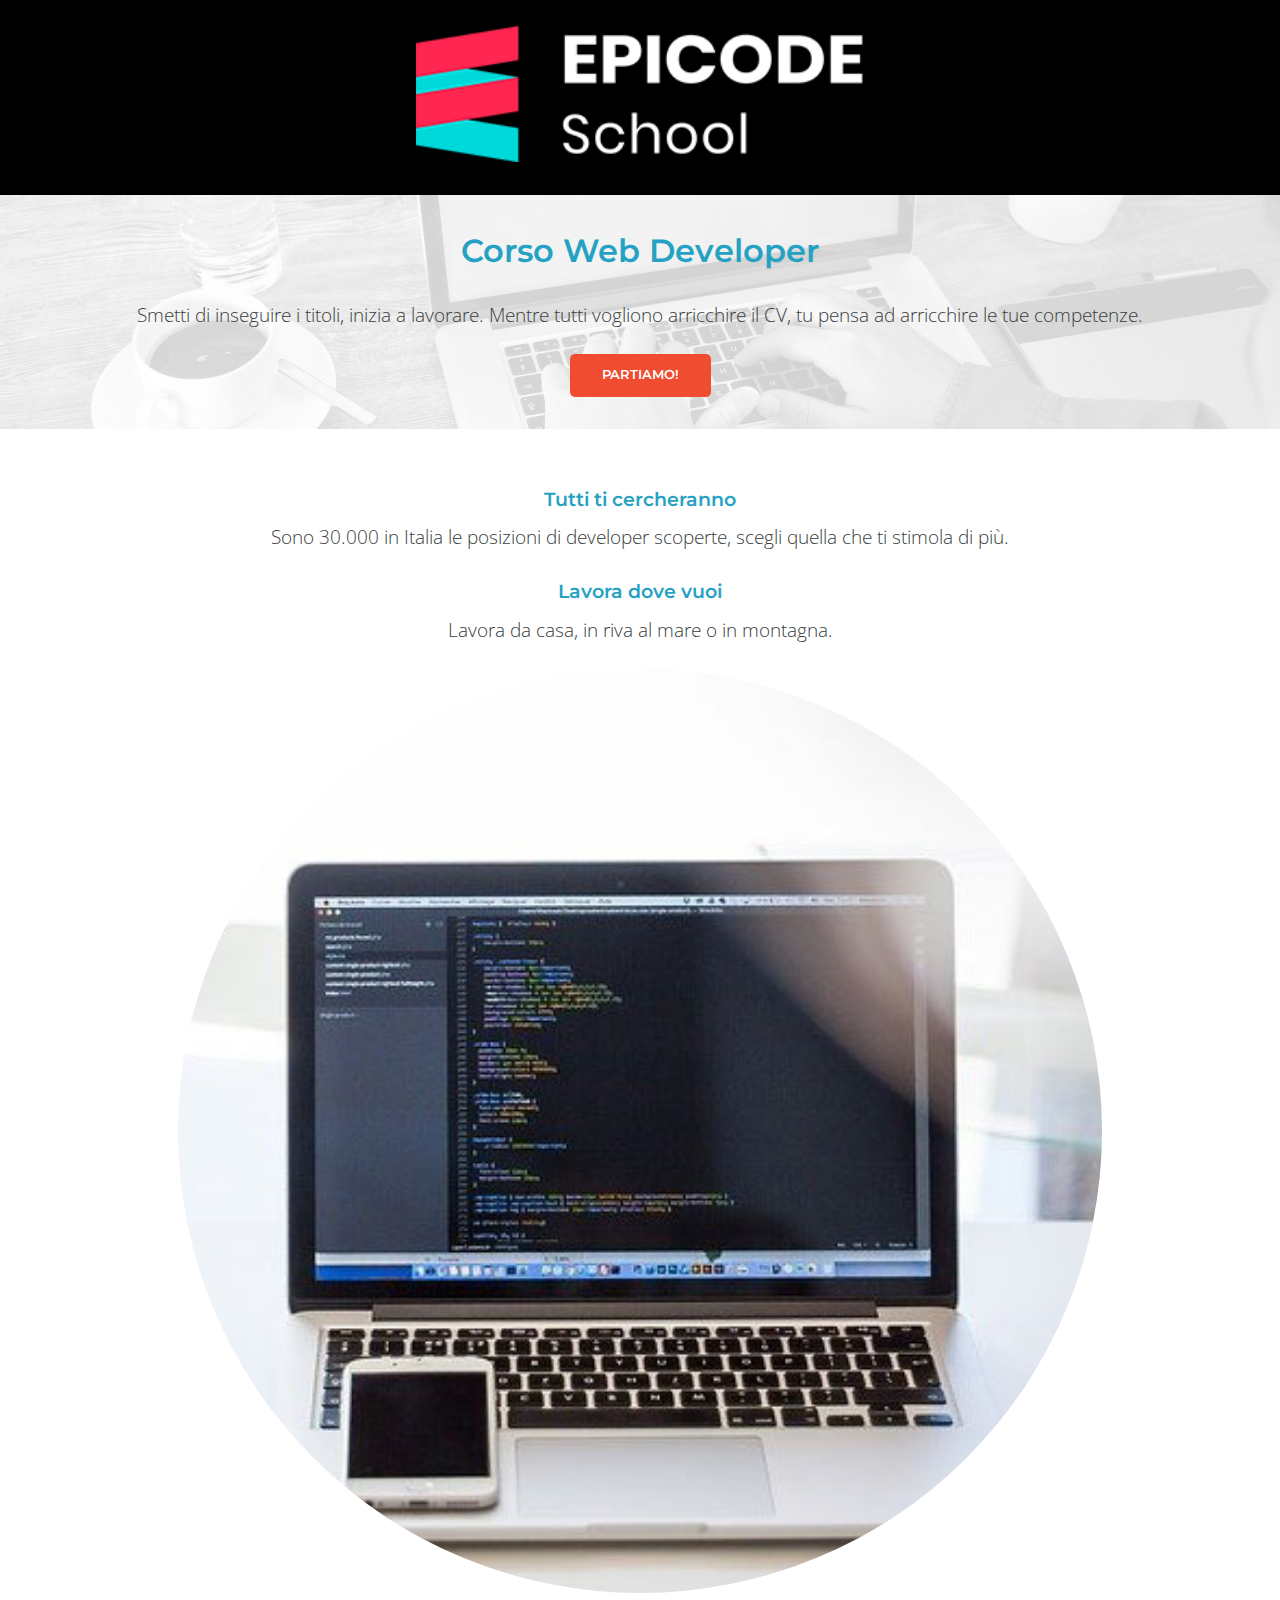
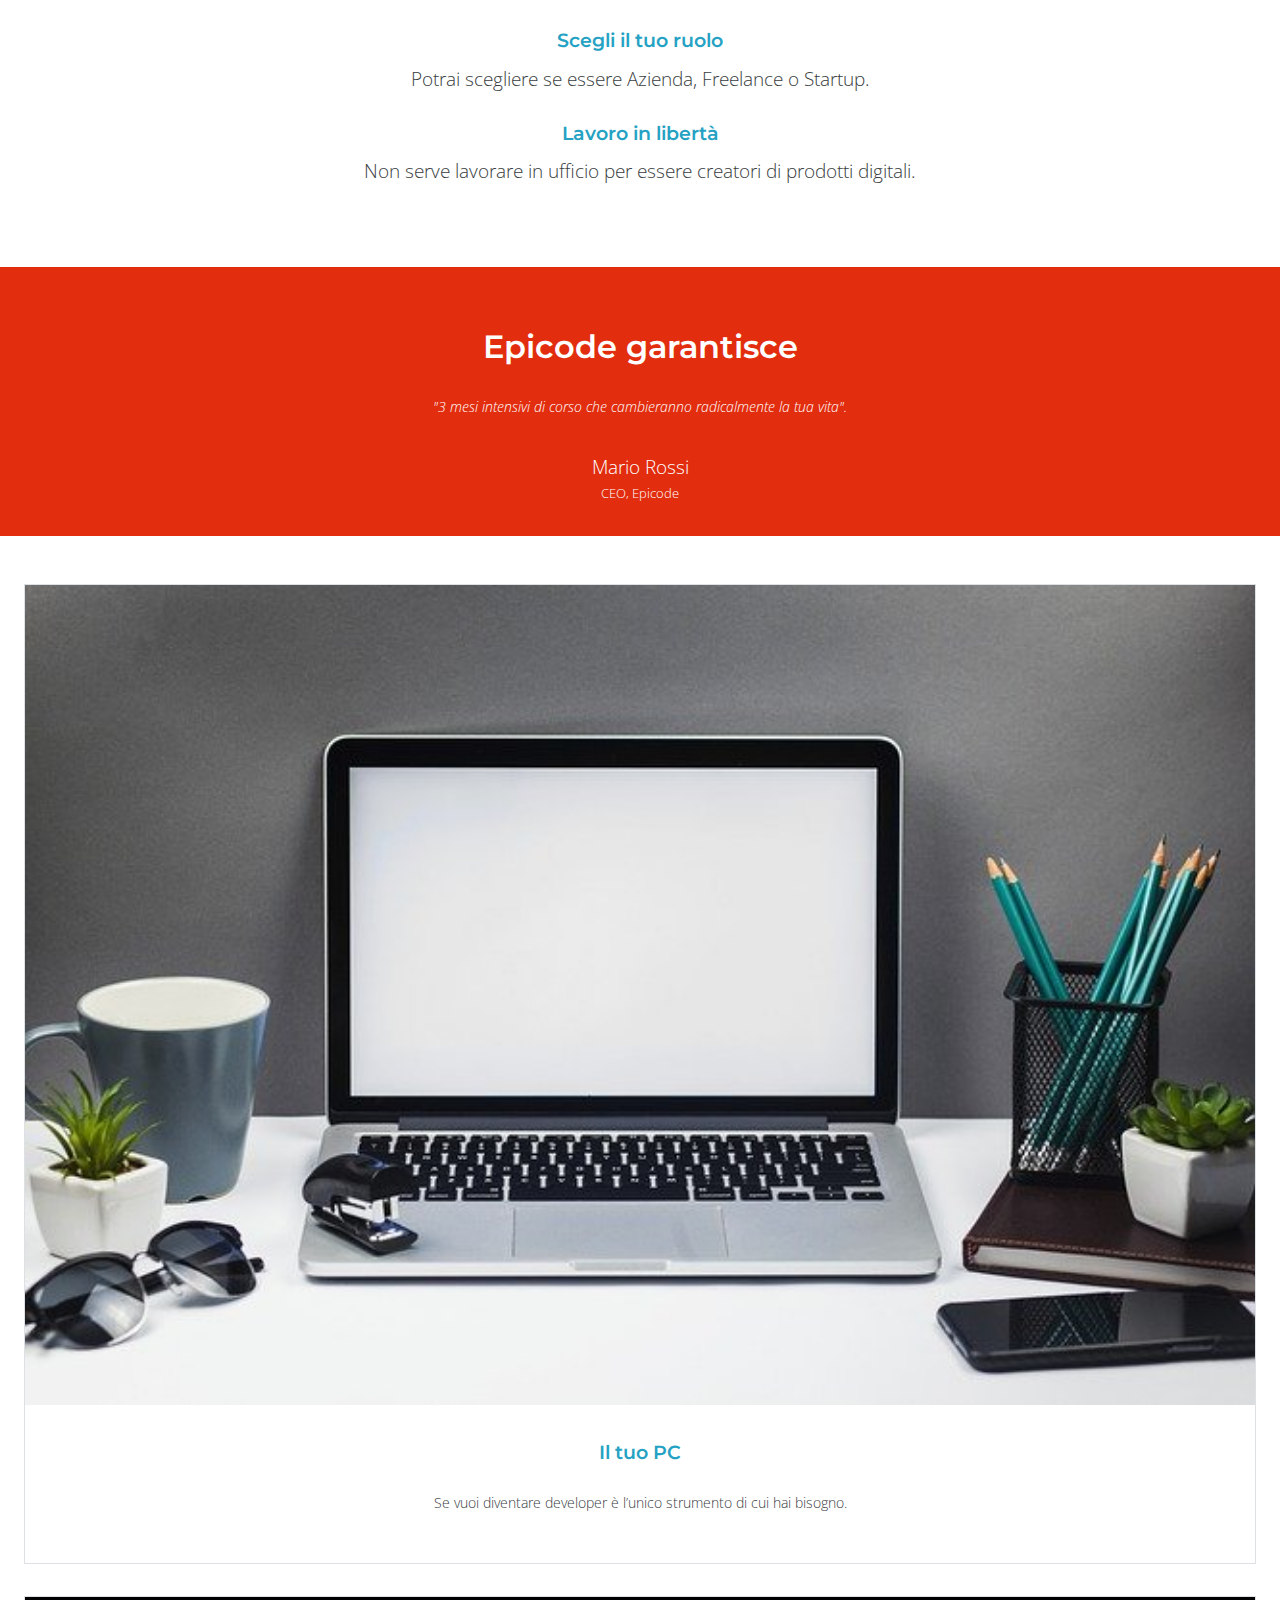
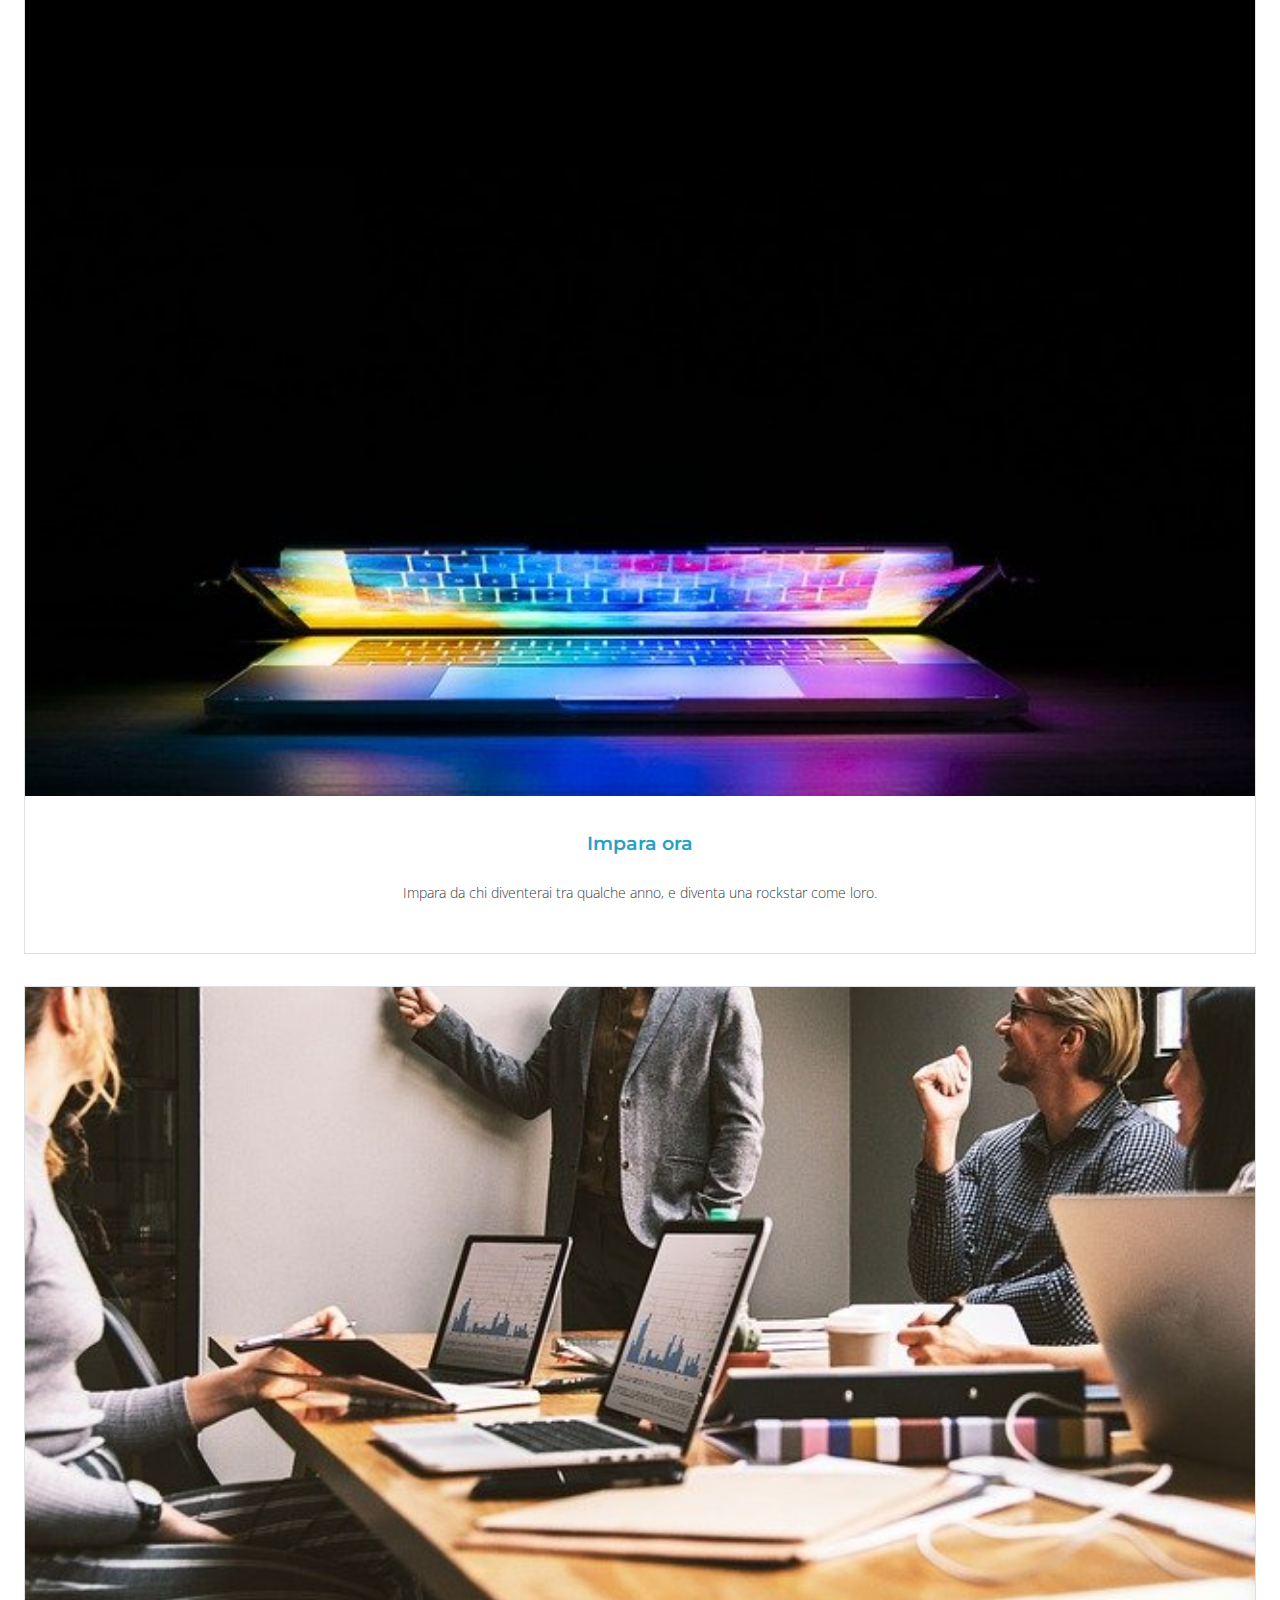
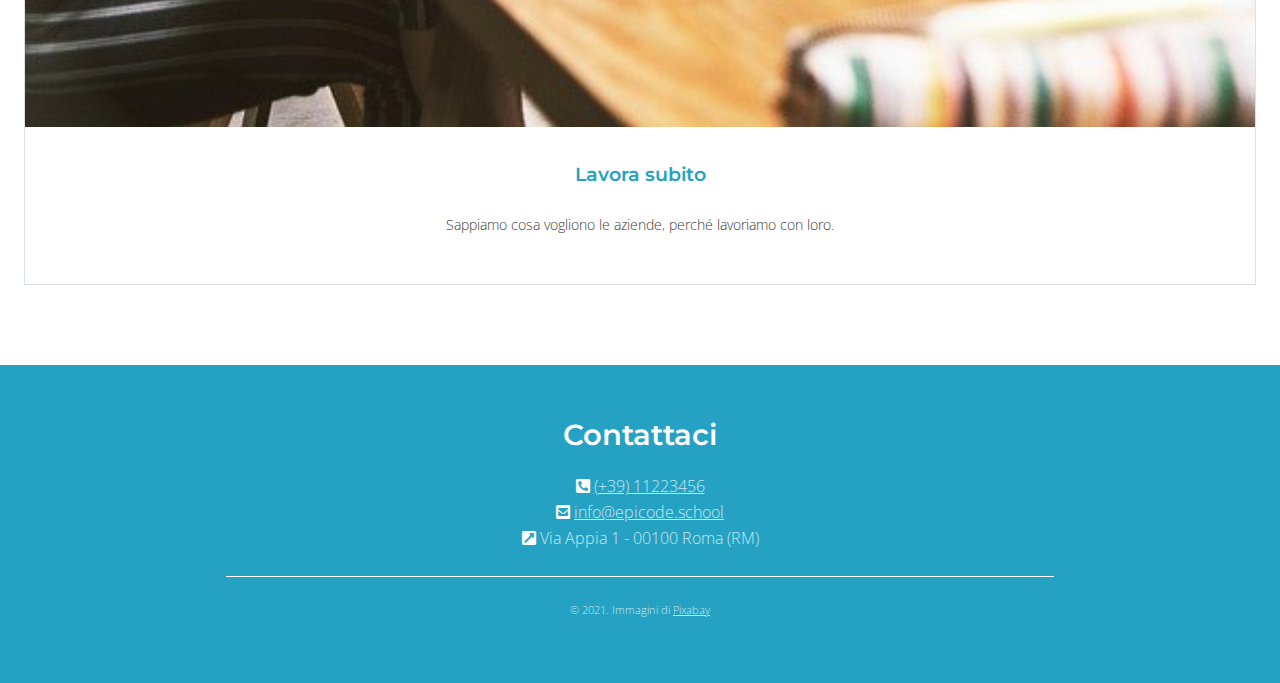
<file: index.html>
<!DOCTYPE html>
<html lang="en">
  <head>
    <meta charset="UTF-8" />
    <meta name="viewport" content="width=device-width, initial-scale=1.0" />
    <meta name="description" content="Da zero a Epicode con i corsi completi per diventare uno sviluppatore professionista in 3 mesi." />
    <link rel="stylesheet" href="./assets/css/reset.css" />
    <link
      rel="stylesheet"
      href="https://cdnjs.cloudflare.com/ajax/libs/font-awesome/5.15.4/css/all.min.css"
      integrity="sha512-1ycn6IcaQQ40/MKBW2W4Rhis/DbILU74C1vSrLJxCq57o941Ym01SwNsOMqvEBFlcgUa6xLiPY/NS5R+E6ztJQ=="
      crossorigin="anonymous"
      referrerpolicy="no-referrer"
    />
    <link rel="stylesheet" href="./assets/css/style.css" />
    <title>Corso Web Developer - Epicode school</title>
  </head>
  <body>
    <header>
      <img src="./assets/images/logo.png" alt="logo Epicode" />
    </header>
    <main>
      <section class="hero p_inline">
        <div class="text">
          <h1 class="lightblue h_tstyle">Corso Web Developer</h1>
          <p>Smetti di inseguire i titoli, inizia a lavorare. Mentre tutti vogliono arricchire il CV, tu pensa ad arricchire le tue competenze.</p>
        </div>
        <button class="h_tstyle">PARTIAMO!</button>
      </section>
      <article class="p_inline">
        <div class="text">
          <h4 class="lightblue h_tstyle">Tutti ti cercheranno</h4>
          <p>Sono 30.000 in Italia le posizioni di developer scoperte, scegli quella che ti stimola di più.</p>
        </div>
        <div class="text">
          <h4 class="lightblue h_tstyle">Lavora dove vuoi</h4>
          <p>Lavora da casa, in riva al mare o in montagna.</p>
        </div>
        <img src="./assets/images/notebook.jpg" alt="Foto di un computer con delle righe di codice sullo schermo" />
        <div class="text">
          <h4 class="lightblue h_tstyle">Scegli il tuo ruolo</h4>
          <p>Potrai scegliere se essere Azienda, Freelance o Startup.</p>
        </div>
        <div class="text">
          <h4 class="lightblue h_tstyle">Lavoro in libertà</h4>
          <p>Non serve lavorare in ufficio per essere creatori di prodotti digitali.</p>
        </div>
      </article>
      <section class="testimonianze p_inline">
        <h3 class="h_tstyle">Epicode garantisce</h3>
        <p>"3 mesi intensivi di corso che cambieranno radicalmente la tua vita".</p>
        <p>Mario Rossi</p>
        <p>CEO, Epicode</p>
      </section>
      <section class="card_container p_inline">
        <div class="card">
          <img src="./assets/images/foto1.jpg" alt="computer su una scrivania" />
          <h6 class="lightblue h_tstyle">Il tuo PC</h6>
          <p>Se vuoi diventare developer è l’unico strumento di cui hai bisogno.</p>
        </div>
        <div class="card">
          <img src="./assets/images/foto2.jpg" alt="compiuter quasi chiuso con i colori rgb sullo schermo" />
          <h6 class="lightblue h_tstyle">Impara ora</h6>
          <p>Impara da chi diventerai tra qualche anno, e diventa una rockstar come loro.</p>
        </div>
        <div class="card">
          <img src="./assets/images/foto3.jpg" alt="sala riunioni" />
          <h6 class="lightblue h_tstyle">Lavora subito</h6>
          <p>Sappiamo cosa vogliono le aziende, perché lavoriamo con loro.</p>
        </div>
      </section>
    </main>
    <footer class="p_inline">
      <div>
        <h3 class="h_tstyle">Contattaci</h3>
        <p><i class="fas fa-phone-square-alt"></i> <a href="tel:+39 11223456">&lpar;+39&rpar; 11223456</a></p>
        <p><i class="fas fa-envelope-square"></i> <a href="mailto:info@epicode.school">info@epicode.school</a></p>
        <p><i class="fas fa-external-link-square-alt"></i> Via Appia 1 - 00100 Roma &lpar;RM&rpar;</p>
        <div class="copy">
          <div class="linea"></div>
          <p class="copyright">&copy; 2021. Immagini di <a href="https://pixabay.com/it/" target="_blank">Pixabay</a></p>
        </div>
      </div>
    </footer>
  </body>
</html>
</file>
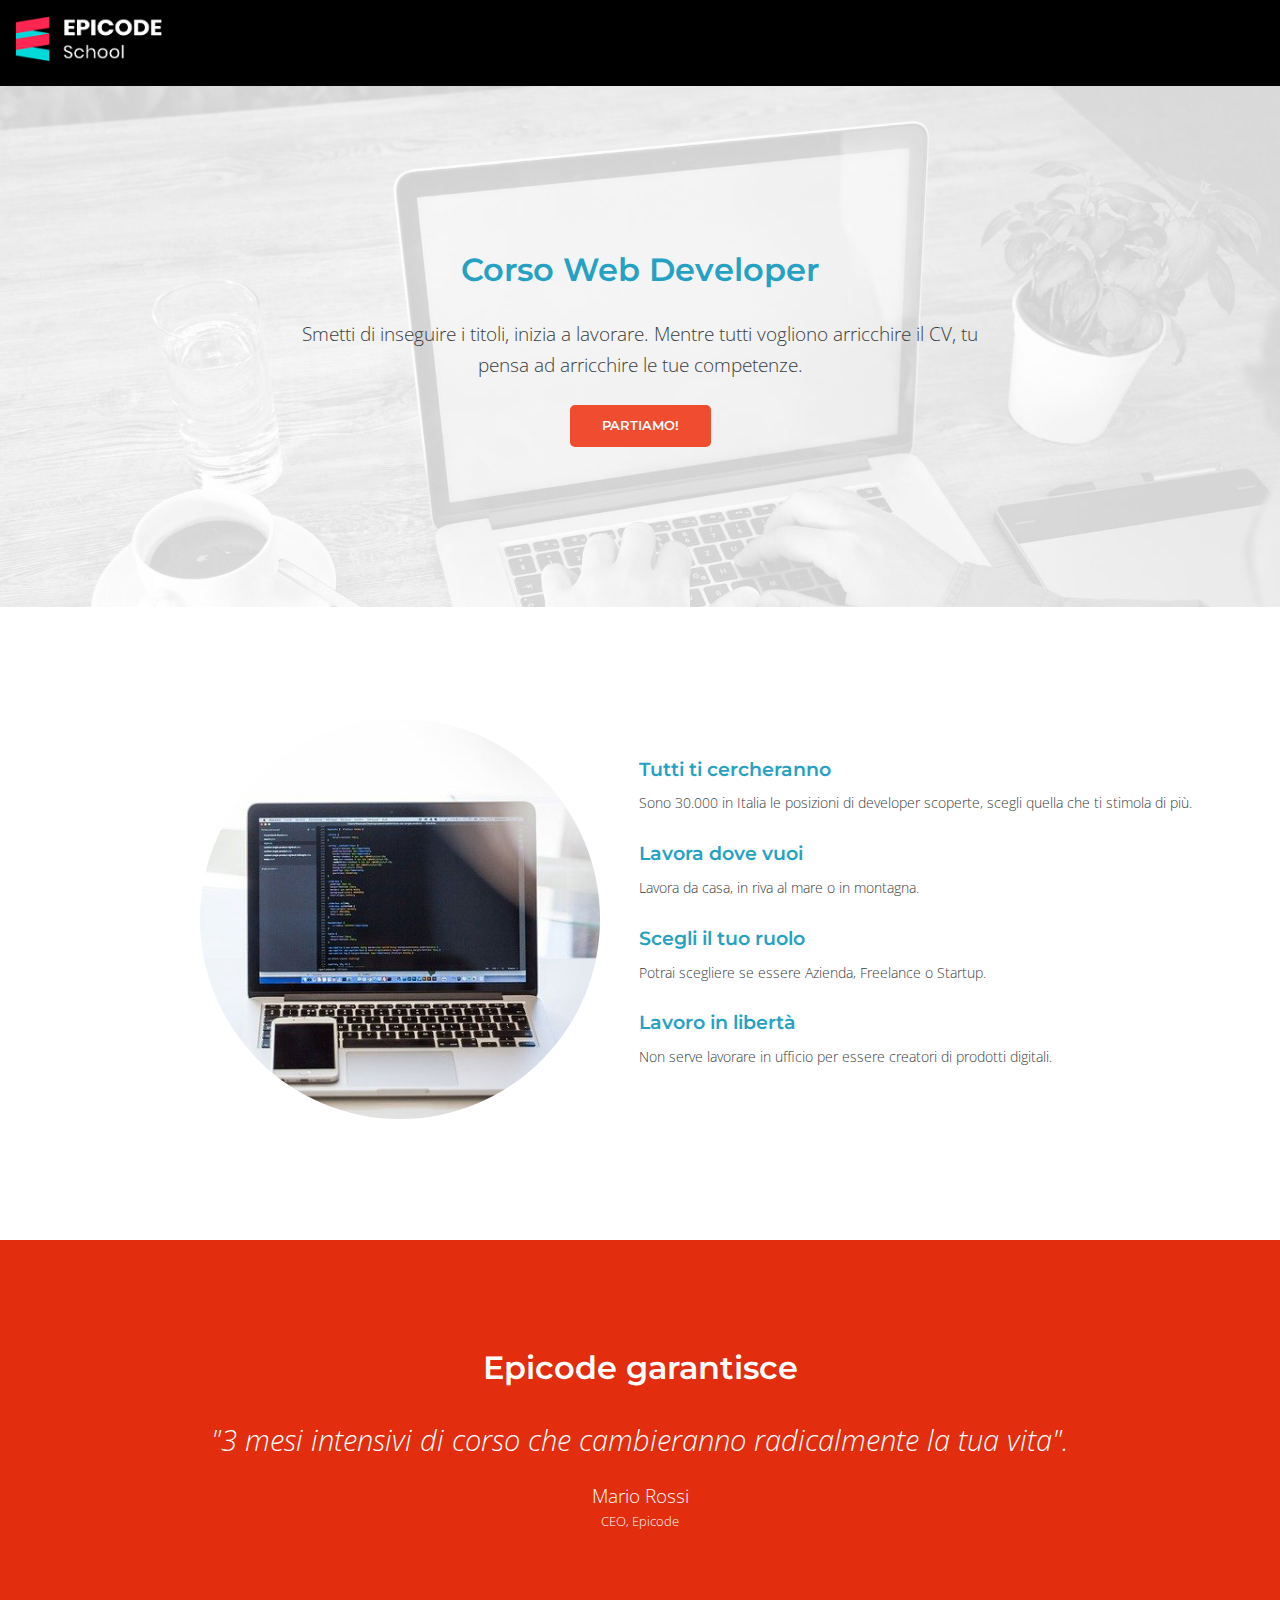
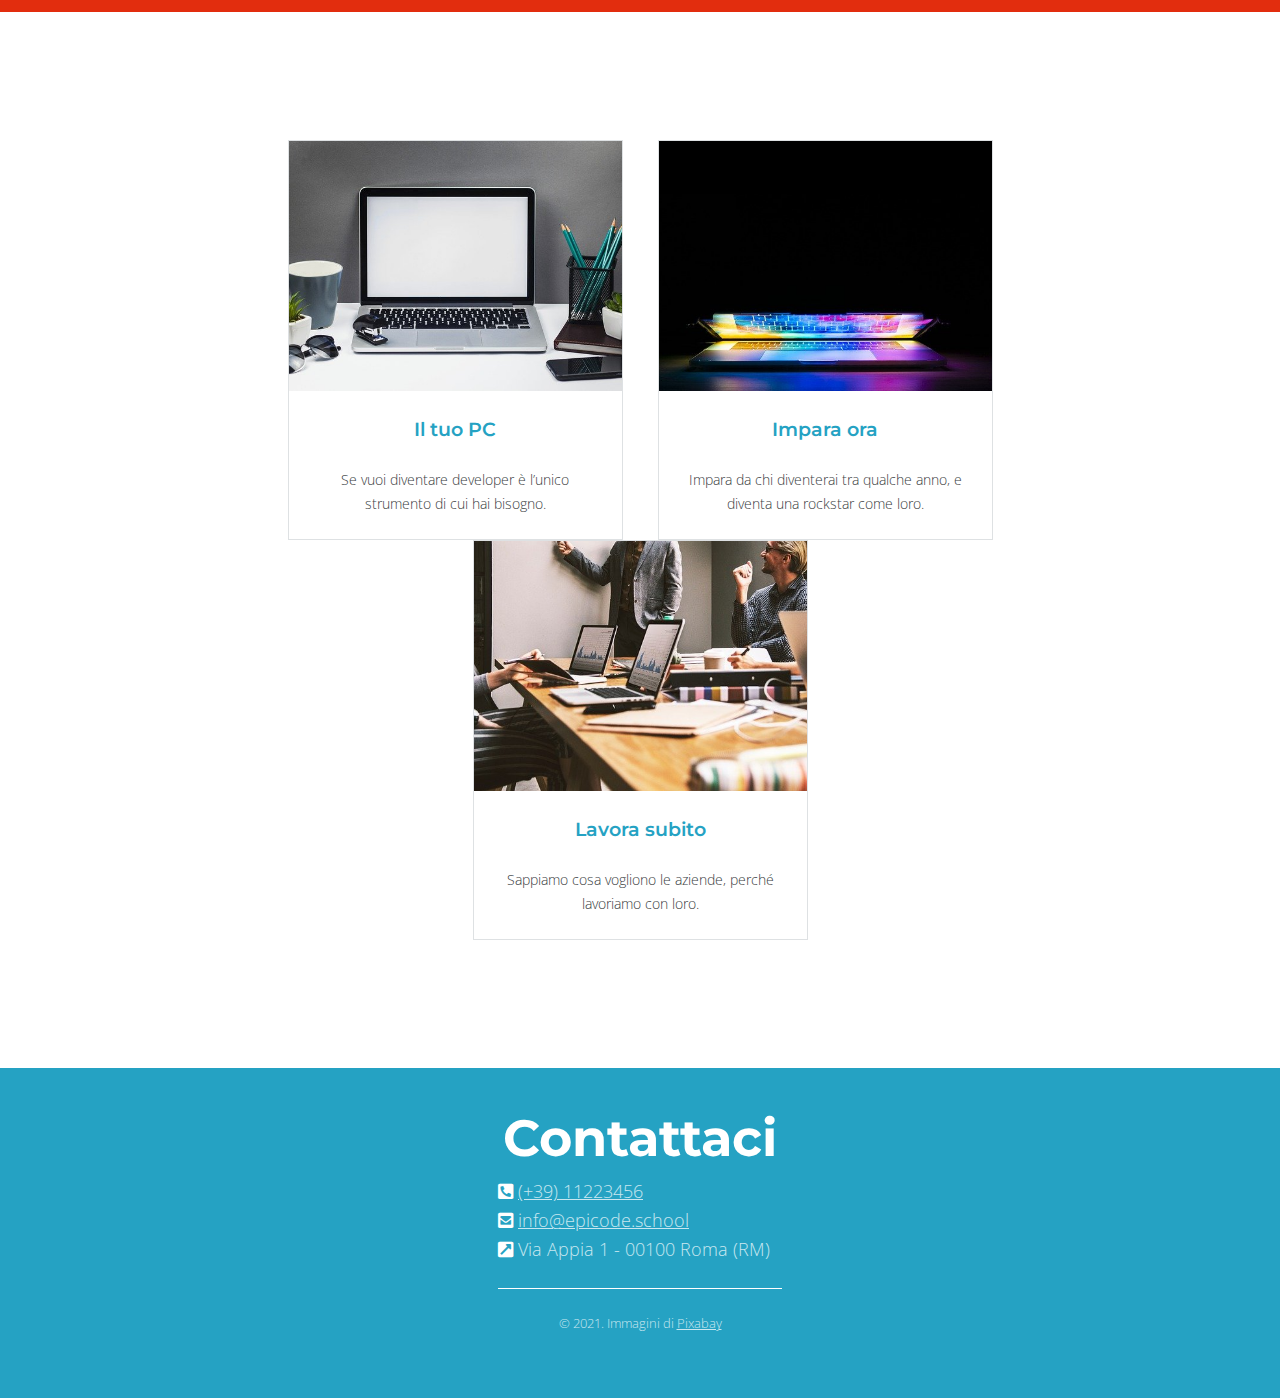
<file: index-desktop.html>
<!DOCTYPE html>
<html lang="en">
  <head>
    <meta charset="UTF-8" />
    <meta name="viewport" content="width=device-width, initial-scale=1.0" />
    <meta name="description" content="Da zero a Epicode con i corsi completi per diventare uno sviluppatore professionista in 3 mesi." />
    <link rel="stylesheet" href="./assets/css/reset.css" />
    <link
      rel="stylesheet"
      href="https://cdnjs.cloudflare.com/ajax/libs/font-awesome/5.15.4/css/all.min.css"
      integrity="sha512-1ycn6IcaQQ40/MKBW2W4Rhis/DbILU74C1vSrLJxCq57o941Ym01SwNsOMqvEBFlcgUa6xLiPY/NS5R+E6ztJQ=="
      crossorigin="anonymous"
      referrerpolicy="no-referrer"
    />
    <link rel="stylesheet" href="./assets/css/style-desktop.css" />
    <title>Corso Web Developer - Epicode school</title>
  </head>
  <body>
    <header>
      <img src="./assets/images/logo.png" alt="logo Epicode" />
    </header>
    <main>
      <section class="hero">
        <div>
          <div class="text">
            <h1 class="lightblue h_tstyle">Corso Web Developer</h1>
            <p>Smetti di inseguire i titoli, inizia a lavorare. Mentre tutti vogliono arricchire il CV, tu pensa ad arricchire le tue competenze.</p>
          </div>
          <button class="h_tstyle">PARTIAMO!</button>
        </div>
      </section>
      <article>
        <aside class="left"><img src="./assets/images/notebook.jpg" alt="Foto di un computer con delle righe di codice sullo schermo" /></aside>
        <aside class="right">
          <div class="text">
            <h4 class="lightblue h_tstyle">Tutti ti cercheranno</h4>
            <p>Sono 30.000 in Italia le posizioni di developer scoperte, scegli quella che ti stimola di più.</p>
          </div>
          <div class="text">
            <h4 class="lightblue h_tstyle">Lavora dove vuoi</h4>
            <p>Lavora da casa, in riva al mare o in montagna.</p>
          </div>
          <div class="text">
            <h4 class="lightblue h_tstyle">Scegli il tuo ruolo</h4>
            <p>Potrai scegliere se essere Azienda, Freelance o Startup.</p>
          </div>
          <div class="text">
            <h4 class="lightblue h_tstyle">Lavoro in libertà</h4>
            <p>Non serve lavorare in ufficio per essere creatori di prodotti digitali.</p>
          </div>
        </aside class="right">
      </article>
      <section class="testimonianze p_inline">
        <h3 class="h_tstyle">Epicode garantisce</h3>
        <p>"3 mesi intensivi di corso che cambieranno radicalmente la tua vita".</p>
        <p>Mario Rossi</p>
        <p>CEO, Epicode</p>
      </section>
      <section class="card_container p_inline">
        <div class="card">
          <div>
            <!-- <img src="./assets/images/foto1.jpg" alt="computer su una scrivania" /> -->
          </div>
          <h6 class="lightblue h_tstyle">Il tuo PC</h6>
          <p>Se vuoi diventare developer è l’unico strumento di cui hai bisogno.</p>
        </div>
        <div class="card">
          <div>
            <!-- <img src="./assets/images/foto2.jpg" alt="compiuter quasi chiuso con i colori rgb sullo schermo" /> -->
          </div>
          <h6 class="lightblue h_tstyle">Impara ora</h6>
          <p>Impara da chi diventerai tra qualche anno, e diventa una rockstar come loro.</p>
        </div>
        <div class="card">
          <div>
            <!-- <img src="./assets/images/foto3.jpg" alt="sala riunioni" /> -->
          </div>
          <h6 class="lightblue h_tstyle">Lavora subito</h6>
          <p>Sappiamo cosa vogliono le aziende, perché lavoriamo con loro.</p>
        </div>
      </section>
    </main>
    <footer class="p_inline">
      <div>
        <h3 class="h_tstyle">Contattaci</h3>
        <p><i class="fas fa-phone-square-alt"></i> <a href="tel:+39 11223456">&lpar;+39&rpar; 11223456</a></p>
        <p><i class="fas fa-envelope-square"></i> <a href="mailto:info@epicode.school">info@epicode.school</a></p>
        <p><i class="fas fa-external-link-square-alt"></i> Via Appia 1 - 00100 Roma &lpar;RM&rpar;</p>
        <div class="copy">
          <div class="linea"></div>
          <p class="copyright">&copy; 2021. Immagini di <a href="https://pixabay.com/it/" target="_blank">Pixabay</a></p>
        </div>
      </div>
    </footer>
  </body>
</html>
</file>
<file: assets/css/style.css>
/* Your styles here */
/*
-Font
Body: #393d41 – 1.2rem – Open Sans – interlinea 1.65
Headings: #25a2c3 – Montserrat (bold) – interlinea 1.5
Footer: #c8e7f0
Footer Heading: white
Footer link: #c8e7f0

-Colori sfondo
Header: black
Pulsante: #f04c2f – Montserrat (bold) – bold
Testimonianze: #e22d0e
Footer: #25a2c3

Bordi
Bordo schede: #dee1e3
*/

@import url('https://fonts.googleapis.com/css2?family=Open+Sans:ital,wght@0,300..800;1,300..800&display=swap');
@import url('https://fonts.googleapis.com/css2?family=Montserrat:ital,wght@0,100..900;1,100..900&display=swap');


body {
 color: #393d41;
 font-size: 1.2rem;
 font-family: "Open Sans", sans-serif;
 line-height: 1.65;
 text-align: center;
 font-weight: 300;
}
/* basi per heading */
.lightblue {
    color: #25a2c3;
}

.h_tstyle {
    font-family: "Montserrat", sans-serif;
    font-weight: 600;
    line-height: 1.5;
}

/* header */
 header {
    background-color: black;
 }

 header img{
    width: 35%;
    padding-block: 1.5rem;
 }

/* classe per il padding della pagina */
.p_inline {
    padding-inline: 1.5rem;
}
 /* hero section */
.hero {
    background-image: url(../images/banner.jpg);
    background-size: cover;
    background-repeat: no-repeat;
    background-position: center;
    padding-block: 2rem;
}

.text h1 {
    font-size: 2rem;
}

.text p {
    padding-block: 1.5rem;
}

.hero button {
   background-color: #f04c2f; 
   border: none;
   border-radius: 5px;
   padding: 0.7rem 2rem;
   color: white;
}

/* article section  */
article {
    padding-block: 3.5rem;
}
article div p {
    margin-top: -1rem;
}
article img {
    width: 75%;
    border-radius: 50%;
    margin-bottom: 1.5rem;
}

/* testimonianze  */

.testimonianze {
    background-color: #e22d0e;
    padding-block: 2rem;
    color: white;
}

.testimonianze h3 {
    font-size: 2rem;
    padding-block: 1.5rem;
}

.testimonianze p:nth-child(2) {
    font-size: 0.9rem;
    font-weight: 200;
    font-style: italic;
}

.testimonianze p:nth-of-type(2) {
padding-top: 2rem;
}

.testimonianze p:last-of-type {
    font-size: 0.8rem;
    font-weight: 200;
}

/* sezione card */

.card_container {
    padding-block: 3rem;
}

.card {
    border: 1px solid #dee1e3;
    margin-bottom: 2rem;
}

.card img {
    width: 100%;
}

.card h6 {
    padding-block: 1.5rem;
}

.card p {
    padding-inline: 1.5rem;
    font-size: 0.9rem;
    padding-bottom: 3rem;
}

/* footer */

footer {
    background-color: #25a2c3;
    padding-block: 2rem;
}
footer div {
    padding-inline: 1.5rem;
}

footer h3 {
    color: white;
    font-size: 1.8rem;
    padding-block: 1rem;
}

footer p, footer a {
    color: #c8e7f0;
}
footer p {
    font-size: 1rem;
}
footer p i {
    color: white;
}
.copy{
    width: 70%;
    margin-inline: auto;
}
.linea {
    height: 1px;
    margin-block: 1.5rem;
    background-color: white;
}

.copyright {
    font-size: 0.7rem;
    margin-bottom: 2rem;
}
</file>
<file: assets/css/style-desktop.css>
/* Your styles here */
/*
-Font
Body: #393d41 – 1.2rem – Open Sans – interlinea 1.65
Headings: #25a2c3 – Montserrat (bold) – interlinea 1.5
Footer: #c8e7f0
Footer Heading: white
Footer link: #c8e7f0

-Colori sfondo
Header: black
Pulsante: #f04c2f – Montserrat (bold) – bold
Testimonianze: #e22d0e
Footer: #25a2c3

Bordi
Bordo schede: #dee1e3
*/

@import url('https://fonts.googleapis.com/css2?family=Open+Sans:ital,wght@0,300..800;1,300..800&display=swap');
@import url('https://fonts.googleapis.com/css2?family=Montserrat:ital,wght@0,100..900;1,100..900&display=swap');


body {
 color: #393d41;
 font-size: 1.2rem;
 font-family: "Open Sans", sans-serif;
 line-height: 1.65;
 font-weight: 300;
}
/* basi per heading */
.lightblue {
    color: #25a2c3;
}

.h_tstyle {
    font-family: "Montserrat", sans-serif;
    font-weight: 600;
    line-height: 1.5;
}

/* header */
 header {
    background-color: black;
 }

 header img{
    height: 45px;
    padding: 1rem;
 }

/* classe per il padding della pagina */
.p_inline {
    padding-inline: 1.5rem;
}
 /* hero section */
.hero {
    background-image: url(../images/banner.jpg);
    background-size: cover;
    background-repeat: no-repeat;
    background-position: top;
    padding-block: 10rem;
    text-align: center;
}

.hero > div {
    width: 705px;
    margin: auto;
}

.text h1 {
    font-size: 2rem;
}

.text p {
    padding-block: 1.5rem;
}

.hero button {
   background-color: #f04c2f; 
   border: none;
   border-radius: 5px;
   padding: 0.7rem 2rem;
   color: white;
}

/* article section  */
article {
    padding-block: 7rem;
}
article div p {
    margin-top: -1rem;
    font-size: 0.9rem;
}
.left, .right {
    display: inline-block;
    width: 50%;
    /* height: 500px; */
    margin-right: -6px;
    vertical-align: middle;
    box-sizing:border-box;
}
.left {
    text-align: end;
    padding-inline: 2.5rem;
}
.left img {
    width: 400px;
    border-radius: 50%;
}



/* testimonianze  */

.testimonianze {
    background-color: #e22d0e;
    padding-block: 5rem;
    color: white;
    text-align: center;
}

.testimonianze h3 {
    font-size: 2rem;
    padding-block: 1.5rem;
}

.testimonianze p:nth-child(2) {
    font-size: 1.8rem;
    font-weight: 200;
    font-style: italic;
}

.testimonianze p:nth-of-type(2) {
    padding-top: 1rem;
}

.testimonianze p:last-of-type {
    font-size: 0.8rem;
    font-weight: 200;
}

/* sezione card */

.card_container {
    padding: 8rem;
    text-align: center;
}

.card {
    border: 1px solid #dee1e3;
    display: inline-block;
    box-sizing: border-box;
    vertical-align: middle;
    width: 335px;
    height: 400px;
    margin-inline: 15px;
}

.card div {
    height: 250px;
}

.card_container > div:nth-of-type(1) > div {
    background-image: url(../images/foto1.jpg);
    background-position: center;
    background-size: cover;
}
.card_container > div:nth-of-type(2) > div {
    background-image: url(../images/foto2.jpg);
    background-position: center;
    background-size: cover;
}
.card_container > div:nth-of-type(3) > div {
    background-image: url(../images/foto3.jpg);
    background-position: center;
    background-size: cover;
}

/* .card img {
    height: 100%;
} */

.card h6 {
    padding-block: 1.5rem;
}

.card p {
    padding-inline: 1.5rem;
    font-size: 0.9rem;
    padding-bottom: 3rem;
}

/* footer */

footer {
    background-color: #25a2c3;
    padding-block: 2rem;
    text-align: center;
}
footer > div {
    width: 300px;
    display: inline-block;
    box-sizing: border-box;
    padding-inline: 0.5rem;
}

footer .h_tstyle {
    color: white;
    font-size: 3.2rem;
    text-align: center;
    font-weight: 700;
}

footer p, footer a {
    color: #c8e7f0;
}
footer p {
    font-size: 1.1rem;
    text-align: start;
}
footer p i {
    color: white;
}
.copy{
    width: 100%;
    margin-inline: auto;
}
.linea {
    height: 1px;
    margin-block: 1.5rem;
    background-color: white;
}

.copyright {
    font-size: 0.8rem;
    margin-bottom: 2rem;
    text-align: center;
}
</file>
